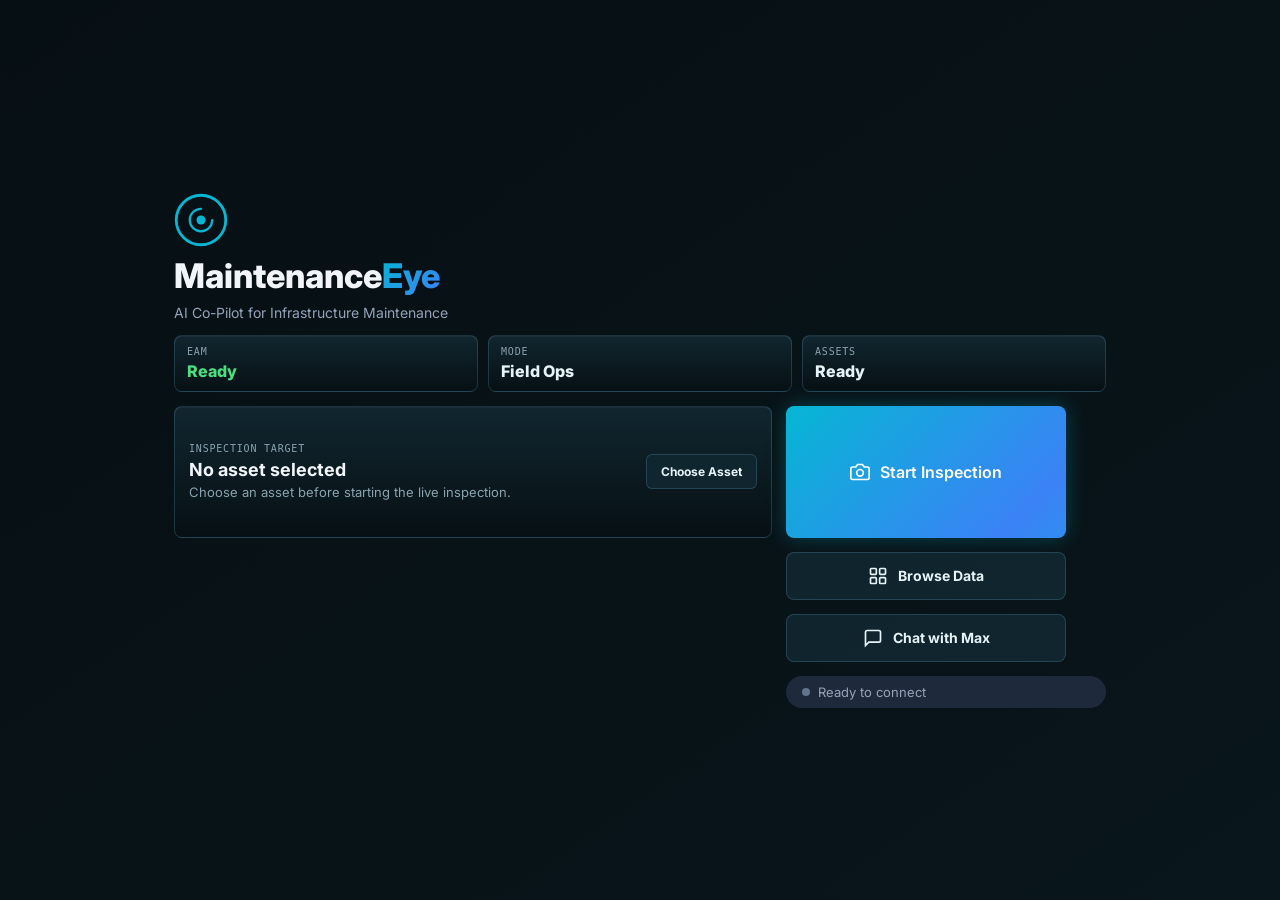
<file: frontend/index.html>
<!DOCTYPE html>
<html lang="en">

<head>
    <meta charset="UTF-8">
    <meta name="viewport" content="width=device-width, initial-scale=1.0, viewport-fit=cover">
    <meta name="description" content="AI Co-Pilot for Physical Infrastructure Maintenance Operations">
    <meta name="theme-color" content="#0f172a">
    <meta name="apple-mobile-web-app-capable" content="yes">
    <meta name="apple-mobile-web-app-status-bar-style" content="black-translucent">

    <title>Maintenance-Eye | AI Inspection Co-Pilot</title>

    <link rel="manifest" href="manifest.json">
    <link rel="preconnect" href="https://fonts.googleapis.com">
    <link rel="preconnect" href="https://fonts.gstatic.com" crossorigin>
    <link rel="stylesheet"
        href="https://fonts.googleapis.com/css2?family=Inter:wght@300;400;500;600;700;800&display=swap">
    <link rel="stylesheet" href="style.css?v=16">
    <link rel="stylesheet" href="command-center.css?v=16">
</head>

<body>
    <!-- ==================== SPLASH / CONNECT SCREEN ==================== -->
    <div id="splash-screen" class="screen active">
        <div class="splash-content">
            <div class="logo-container">
                <div class="logo-icon">
                    <svg viewBox="0 0 48 48" fill="none" xmlns="http://www.w3.org/2000/svg">
                        <circle cx="24" cy="24" r="22" stroke="url(#logo-gradient)" stroke-width="2.5" />
                        <path d="M24 14C18.48 14 14 18.48 14 24C14 29.52 18.48 34 24 34C29.52 34 34 29.52 34 24"
                            stroke="url(#logo-gradient)" stroke-width="2" stroke-linecap="round" />
                        <circle cx="24" cy="24" r="4" fill="url(#logo-gradient)" />
                        <path d="M34 14L34 24" stroke="url(#logo-gradient)" stroke-width="2" stroke-linecap="round" />
                        <path d="M34 14L28 14" stroke="url(#logo-gradient)" stroke-width="2" stroke-linecap="round" />
                        <defs>
                            <linearGradient id="logo-gradient" x1="0" y1="0" x2="48" y2="48">
                                <stop stop-color="#06b6d4" />
                                <stop offset="1" stop-color="#3b82f6" />
                            </linearGradient>
                        </defs>
                    </svg>
                </div>
                <h1 class="logo-text">Maintenance<span class="accent">Eye</span></h1>
                <p class="logo-tagline">AI Co-Pilot for Infrastructure Maintenance</p>
            </div>

            <section class="ops-status-rail" data-testid="ops-status-rail" aria-label="Demo system status">
                <div class="ops-status-item">
                    <span class="ops-status-label">EAM</span>
                    <span id="ops-eam-status" class="ops-status-value is-online">Ready</span>
                </div>
                <div class="ops-status-item">
                    <span class="ops-status-label">Mode</span>
                    <span class="ops-status-value">Field Ops</span>
                </div>
                <div class="ops-status-item">
                    <span class="ops-status-label">Assets</span>
                    <span id="ops-asset-count" class="ops-status-value">Ready</span>
                </div>
            </section>

            <section class="selected-asset-panel" data-testid="selected-asset-summary" aria-live="polite">
                <div>
                    <span class="panel-kicker">Inspection Target</span>
                    <strong id="selected-asset-name">No asset selected</strong>
                    <span id="selected-asset-meta">Choose an asset before starting the live inspection.</span>
                </div>
                <button type="button" class="btn-secondary compact" data-testid="choose-asset" onclick="CommandCenter.openAssetPicker()">
                    Choose Asset
                </button>
            </section>

            <button id="btn-start" data-testid="start-inspection" class="btn-primary" onclick="startInspection()" aria-label="Start camera inspection">
                <svg width="20" height="20" viewBox="0 0 24 24" fill="none" stroke="currentColor" stroke-width="2" aria-hidden="true">
                    <path d="M23 19a2 2 0 0 1-2 2H3a2 2 0 0 1-2-2V8a2 2 0 0 1 2-2h4l2-3h6l2 3h4a2 2 0 0 1 2 2z" />
                    <circle cx="12" cy="13" r="4" />
                </svg>
                Start Inspection
            </button>

            <button id="btn-dashboard" data-testid="open-dashboard" class="btn-secondary" onclick="showDashboard()" aria-label="Browse enterprise data explorer">
                <svg width="20" height="20" viewBox="0 0 24 24" fill="none" stroke="currentColor" stroke-width="2" aria-hidden="true">
                    <rect x="3" y="3" width="7" height="7" rx="1" />
                    <rect x="14" y="3" width="7" height="7" rx="1" />
                    <rect x="3" y="14" width="7" height="7" rx="1" />
                    <rect x="14" y="14" width="7" height="7" rx="1" />
                </svg>
                Browse Data
            </button>

            <button id="btn-chat-toggle" data-testid="open-chat" class="btn-secondary" onclick="toggleChatPanel()" aria-controls="chat-panel" aria-expanded="false">
                <svg width="20" height="20" viewBox="0 0 24 24" fill="none" stroke="currentColor" stroke-width="2">
                    <path d="M21 15a2 2 0 0 1-2 2H7l-4 4V5a2 2 0 0 1 2-2h14a2 2 0 0 1 2 2z"/>
                </svg>
                Chat with Max
            </button>

            <!-- Chat Panel -->
            <div id="chat-panel" class="chat-panel" style="display:none;">
                <div class="chat-header">
                    <div class="agent-avatar"><span>M</span></div>
                    <div class="agent-info">
                        <span class="agent-name">Max</span>
                        <span class="agent-status" id="chat-agent-status">Offline</span>
                    </div>
                    <button class="btn-icon" onclick="closeChatPanel()" title="Close chat" aria-label="Close chat panel">
                        <svg width="16" height="16" viewBox="0 0 24 24" fill="none" stroke="currentColor" stroke-width="2" aria-hidden="true">
                            <path d="M18 6L6 18M6 6l12 12"/>
                        </svg>
                    </button>
                </div>

                <div id="chat-messages" class="chat-messages" aria-live="polite">
                    <div class="message agent-message">
                        <p>Hi! I'm Max, your maintenance co-pilot. Ask me anything about assets, work orders, safety protocols, or attach a photo for analysis.</p>
                    </div>
                </div>

                <div id="chat-image-preview" class="chat-image-preview" style="display:none;">
                    <img id="chat-preview-img" class="chat-preview-img" alt="Attached image">
                    <button class="chat-preview-remove" onclick="removeAttachedImage()">&times;</button>
                </div>

                <div id="chat-image-source-picker" class="chat-image-source-picker" style="display:none;">
                    <button class="chat-source-btn" onclick="selectChatImageFromCamera()">Take Photo</button>
                    <button class="chat-source-btn" onclick="selectChatImageFromGallery()">Choose Photo</button>
                </div>

                <div id="chat-confirmation-container" class="confirmation-container" role="alert"></div>

                <div class="chat-input-bar">
                    <button id="btn-chat-attach" class="btn-icon" onclick="attachImage()" title="Attach image" aria-label="Attach image">
                        <svg width="18" height="18" viewBox="0 0 24 24" fill="none" stroke="currentColor" stroke-width="2">
                            <rect x="3" y="3" width="18" height="18" rx="2"/>
                            <circle cx="8.5" cy="8.5" r="1.5"/>
                            <path d="M21 15l-5-5L5 21"/>
                        </svg>
                    </button>
                    <input type="text" id="chat-input" class="chat-text-input" placeholder="Ask Max anything..."
                           onkeydown="if(event.key==='Enter')sendChatMessage()">
                    <button id="btn-chat-voice" class="btn-icon" onclick="toggleChatVoice()" title="Voice mode" aria-label="Toggle voice mode">
                        <svg width="18" height="18" viewBox="0 0 24 24" fill="none" stroke="currentColor" stroke-width="2">
                            <path d="M12 1a3 3 0 0 0-3 3v8a3 3 0 0 0 6 0V4a3 3 0 0 0-3-3z"/>
                            <path d="M19 10v2a7 7 0 0 1-14 0v-2"/>
                            <line x1="12" y1="19" x2="12" y2="23"/>
                        </svg>
                    </button>
                    <button id="btn-chat-send" class="btn-icon chat-send-btn" onclick="sendChatMessage()" title="Send" aria-label="Send chat message">
                        <svg width="18" height="18" viewBox="0 0 24 24" fill="none" stroke="currentColor" stroke-width="2">
                            <line x1="22" y1="2" x2="11" y2="13"/>
                            <polygon points="22 2 15 22 11 13 2 9 22 2"/>
                        </svg>
                    </button>
                </div>

                <input type="file" id="chat-file-input-camera" accept="image/*" capture="environment"
                       style="display:none" onchange="handleImageSelected(event)">
                <input type="file" id="chat-file-input-gallery" accept="image/*"
                       style="display:none" onchange="handleImageSelected(event)">
            </div>

            <div id="splash-status" class="splash-status" style="display:none;"></div>

            <div class="status-bar" id="connection-status" aria-live="assertive" role="status">
                <span class="status-dot"></span>
                <span>Ready to connect</span>
            </div>
        </div>
    </div>

    <!-- ==================== DASHBOARD SCREEN ==================== -->
    <div id="dashboard-screen" class="screen">
        <!-- Top Header Bar -->
        <div id="dash-topbar">
            <button id="btn-back" class="btn-icon" onclick="hideDashboard()" title="Go back" aria-label="Go back to home">
                <svg width="20" height="20" viewBox="0 0 24 24" fill="none" stroke="currentColor" stroke-width="2" aria-hidden="true">
                    <path d="M19 12H5M12 19l-7-7 7-7" />
                </svg>
            </button>
            <h2 class="dashboard-title">Data Explorer</h2>
            <span class="env-badge">DEMO</span>
        </div>

        <div id="dash-layout">
            <!-- Sidebar Nav (desktop) -->
            <nav id="dash-sidebar" role="navigation" aria-label="Dashboard navigation">
                <button class="nav-item active" data-page="work-orders" onclick="navigateTo('work-orders')">
                    <svg width="18" height="18" viewBox="0 0 24 24" fill="none" stroke="currentColor" stroke-width="2"><path d="M9 5H7a2 2 0 00-2 2v12a2 2 0 002 2h10a2 2 0 002-2V7a2 2 0 00-2-2h-2"/><rect x="9" y="3" width="6" height="4" rx="1"/><path d="M9 14l2 2 4-4"/></svg>
                    <span>Work Orders</span>
                </button>
                <button class="nav-item" data-page="assets" onclick="navigateTo('assets')">
                    <svg width="18" height="18" viewBox="0 0 24 24" fill="none" stroke="currentColor" stroke-width="2"><rect x="2" y="6" width="20" height="12" rx="2"/><path d="M12 6V2M6 6V4M18 6V4"/></svg>
                    <span>Assets</span>
                </button>
                <button class="nav-item" data-page="locations" onclick="navigateTo('locations')">
                    <svg width="18" height="18" viewBox="0 0 24 24" fill="none" stroke="currentColor" stroke-width="2"><path d="M21 10c0 7-9 13-9 13s-9-6-9-13a9 9 0 0118 0z"/><circle cx="12" cy="10" r="3"/></svg>
                    <span>Locations</span>
                </button>
                <button class="nav-item" data-page="knowledge" onclick="navigateTo('knowledge')">
                    <svg width="18" height="18" viewBox="0 0 24 24" fill="none" stroke="currentColor" stroke-width="2"><path d="M4 19.5A2.5 2.5 0 016.5 17H20"/><path d="M6.5 2H20v20H6.5A2.5 2.5 0 014 19.5v-15A2.5 2.5 0 016.5 2z"/></svg>
                    <span>Knowledge Base</span>
                </button>
                <button class="nav-item" data-page="eam-codes" onclick="navigateTo('eam-codes')">
                    <svg width="18" height="18" viewBox="0 0 24 24" fill="none" stroke="currentColor" stroke-width="2"><path d="M16 18l6-6-6-6"/><path d="M8 6l-6 6 6 6"/></svg>
                    <span>EAM Codes</span>
                </button>
            </nav>

            <!-- Main Content Area -->
            <div id="dash-main">
                <section id="dashboard-summary" class="dashboard-summary" data-testid="dashboard-summary" aria-label="Operations summary" hidden>
                    <div class="summary-tile">
                        <span class="summary-label">Open Work Orders</span>
                        <strong id="summary-open-work-orders" data-testid="summary-open-work-orders">0</strong>
                    </div>
                    <div class="summary-tile is-warning">
                        <span class="summary-label">High Priority</span>
                        <strong id="summary-high-priority" data-testid="summary-high-priority">0</strong>
                    </div>
                    <div class="summary-tile">
                        <span class="summary-label">Assets</span>
                        <strong id="summary-assets" data-testid="summary-assets">0</strong>
                    </div>
                    <div class="summary-tile is-ok">
                        <span class="summary-label">Locations</span>
                        <strong id="summary-locations" data-testid="summary-locations">0</strong>
                    </div>
                </section>

                <!-- Work Orders Page -->
                <div class="dash-page active" id="page-work-orders">
                    <h3 class="page-title">Work Orders</h3>
                    <div class="filter-bar">
                        <input type="text" class="filter-search" id="wo-search" placeholder="Search WO#, description, asset, EAM code..." oninput="debouncePageSearch('work-orders')">
                        <div class="filter-group">
                            <select id="wo-filter-status" class="filter-select" onchange="loadWorkOrders()"><option value="">All Statuses</option></select>
                            <select id="wo-filter-priority" class="filter-select" onchange="loadWorkOrders()"><option value="">All Priorities</option></select>
                            <select id="wo-filter-department" class="filter-select" onchange="loadWorkOrders()"><option value="">All Departments</option></select>
                            <select id="wo-filter-location" class="filter-select" onchange="loadWorkOrders()"><option value="">All Locations</option></select>
                        </div>
                    </div>
                    <div class="table-container">
                        <div class="dash-loading" style="display:none;"><div class="spinner"></div><span>Loading...</span></div>
                        <div class="dash-empty" style="display:none;"><p>No work orders found</p></div>
                        <div class="dash-error" style="display:none;"><p>Failed to load data.</p><button class="retry-btn" onclick="loadWorkOrders()">Tap to retry</button></div>
                        <table class="data-table" id="wo-table" style="display:none;">
                            <thead><tr><th>WO #</th><th>Priority</th><th>Description</th><th>Asset</th><th>Status</th><th>Problem Code</th><th>Created</th></tr></thead>
                            <tbody id="wo-tbody"></tbody>
                        </table>
                    </div>
                </div>

                <!-- Assets Page -->
                <div class="dash-page" id="page-assets">
                    <h3 class="page-title">Assets</h3>
                    <div class="filter-bar">
                        <input type="text" class="filter-search" id="asset-search" placeholder="Search assets..." oninput="debouncePageSearch('assets')">
                        <div class="filter-group">
                            <select id="asset-filter-department" class="filter-select" onchange="loadAssets()"><option value="">All Departments</option></select>
                            <select id="asset-filter-type" class="filter-select" onchange="loadAssets()"><option value="">All Types</option></select>
                            <select id="asset-filter-station" class="filter-select" onchange="loadAssets()"><option value="">All Stations</option></select>
                        </div>
                    </div>
                    <div class="dash-loading" style="display:none;"><div class="spinner"></div><span>Loading...</span></div>
                    <div class="dash-empty" style="display:none;"><p>No assets found</p></div>
                    <div class="dash-error" style="display:none;"><p>Failed to load data.</p><button class="retry-btn" onclick="loadAssets()">Tap to retry</button></div>
                    <div class="data-grid" id="asset-grid"></div>
                </div>

                <!-- Locations Page -->
                <div class="dash-page" id="page-locations">
                    <h3 class="page-title">Locations</h3>
                    <div class="dash-loading" style="display:none;"><div class="spinner"></div><span>Loading...</span></div>
                    <div class="dash-empty" style="display:none;"><p>No locations found</p></div>
                    <div class="dash-error" style="display:none;"><p>Failed to load data.</p><button class="retry-btn" onclick="loadLocations()">Tap to retry</button></div>
                    <div id="locations-list" class="locations-list"></div>
                </div>

                <!-- Knowledge Base Page -->
                <div class="dash-page" id="page-knowledge">
                    <h3 class="page-title">Knowledge Base</h3>
                    <div class="filter-bar">
                        <input type="text" class="filter-search" id="kb-search" placeholder="Search knowledge base..." oninput="debouncePageSearch('knowledge')">
                        <div class="filter-group">
                            <select id="kb-filter-department" class="filter-select" onchange="loadKnowledge()"><option value="">All Departments</option></select>
                        </div>
                    </div>
                    <div class="dash-loading" style="display:none;"><div class="spinner"></div><span>Loading...</span></div>
                    <div class="dash-empty" style="display:none;"><p>No articles found</p></div>
                    <div class="dash-error" style="display:none;"><p>Failed to load data.</p><button class="retry-btn" onclick="loadKnowledge()">Tap to retry</button></div>
                    <div class="data-grid" id="kb-grid"></div>
                </div>

                <!-- EAM Codes Page -->
                <div class="dash-page" id="page-eam-codes">
                    <h3 class="page-title">EAM Codes</h3>
                    <div class="filter-bar">
                        <input type="text" class="filter-search" id="eam-search" placeholder="Search EAM codes..." oninput="debouncePageSearch('eam-codes')">
                        <div class="filter-group">
                            <select id="eam-filter-type" class="filter-select" onchange="loadEAMCodes()"><option value="">All Types</option></select>
                            <select id="eam-filter-department" class="filter-select" onchange="loadEAMCodes()"><option value="">All Departments</option></select>
                        </div>
                    </div>
                    <div class="table-container">
                        <div class="dash-loading" style="display:none;"><div class="spinner"></div><span>Loading...</span></div>
                        <div class="dash-empty" style="display:none;"><p>No EAM codes found</p></div>
                        <div class="dash-error" style="display:none;"><p>Failed to load data.</p><button class="retry-btn" onclick="loadEAMCodes()">Tap to retry</button></div>
                        <table class="data-table" id="eam-table" style="display:none;">
                            <thead><tr><th>Code</th><th>Type</th><th>Description</th><th>Department</th><th>Asset Types</th></tr></thead>
                            <tbody id="eam-tbody"></tbody>
                        </table>
                    </div>
                </div>
            </div>
        </div>

        <!-- Mobile Bottom Nav -->
        <nav id="dash-bottom-nav" role="navigation" aria-label="Dashboard navigation">
            <button class="bnav-item active" data-page="work-orders" onclick="navigateTo('work-orders')">
                <svg width="20" height="20" viewBox="0 0 24 24" fill="none" stroke="currentColor" stroke-width="2"><path d="M9 5H7a2 2 0 00-2 2v12a2 2 0 002 2h10a2 2 0 002-2V7a2 2 0 00-2-2h-2"/><rect x="9" y="3" width="6" height="4" rx="1"/></svg>
                <span>Orders</span>
            </button>
            <button class="bnav-item" data-page="assets" onclick="navigateTo('assets')">
                <svg width="20" height="20" viewBox="0 0 24 24" fill="none" stroke="currentColor" stroke-width="2"><rect x="2" y="6" width="20" height="12" rx="2"/><path d="M12 6V2"/></svg>
                <span>Assets</span>
            </button>
            <button class="bnav-item" data-page="locations" onclick="navigateTo('locations')">
                <svg width="20" height="20" viewBox="0 0 24 24" fill="none" stroke="currentColor" stroke-width="2"><path d="M21 10c0 7-9 13-9 13s-9-6-9-13a9 9 0 0118 0z"/><circle cx="12" cy="10" r="3"/></svg>
                <span>Locations</span>
            </button>
            <button class="bnav-item" data-page="knowledge" onclick="navigateTo('knowledge')">
                <svg width="20" height="20" viewBox="0 0 24 24" fill="none" stroke="currentColor" stroke-width="2"><path d="M4 19.5A2.5 2.5 0 016.5 17H20"/><path d="M6.5 2H20v20H6.5A2.5 2.5 0 014 19.5v-15A2.5 2.5 0 016.5 2z"/></svg>
                <span>KB</span>
            </button>
            <button class="bnav-item" data-page="eam-codes" onclick="navigateTo('eam-codes')">
                <svg width="20" height="20" viewBox="0 0 24 24" fill="none" stroke="currentColor" stroke-width="2"><path d="M16 18l6-6-6-6"/><path d="M8 6l-6 6 6 6"/></svg>
                <span>EAM</span>
            </button>
        </nav>
    </div>

    <!-- ==================== INSPECTION SCREEN ==================== -->
    <div id="inspection-screen" class="screen">
        <!-- Camera Feed -->
        <div id="camera-container">
            <div id="camera-demo-frame" aria-hidden="true">
                <div class="demo-machine-shape demo-machine-main"></div>
                <div class="demo-machine-shape demo-machine-motor"></div>
                <div class="demo-machine-shape demo-machine-pipe"></div>
                <div class="demo-finding-pin pin-bearing">
                    <span>78%</span>
                    Bearing heat
                </div>
                <div class="demo-finding-pin pin-seal">
                    <span>85%</span>
                    Shaft seal
                </div>
            </div>
            <video id="camera-feed" autoplay playsinline muted></video>
            <div id="camera-overlay">
                <div class="scan-line"></div>
            </div>

            <!-- HUD Overlay -->
            <div id="hud-overlay">
                <div class="hud-corner hud-tl"></div>
                <div class="hud-corner hud-tr"></div>
                <div class="hud-corner hud-bl"></div>
                <div class="hud-corner hud-br"></div>

                <div class="hud-crosshair"></div>

                <div class="hud-data-left">
                    <div class="hud-v-line"></div>
                    <span id="hud-lat">LAT: 49.2827</span>
                    <span id="hud-lng">LNG: -123.1207</span>
                    <span id="hud-alt">ALT: 42m</span>
                    <div class="hud-v-line"></div>
                </div>

                <div class="hud-data-right">
                    <div class="hud-v-line"></div>
                    <span id="hud-fps">FPS: 30</span>
                    <span id="hud-res">RES: 720P</span>
                    <span id="hud-bit">BIT: 2.4Mb</span>
                    <div class="hud-v-line"></div>
                </div>

                <div class="hud-scanning-text">AI SCANNING...</div>
            </div>
        </div>

        <!-- Top Bar -->
        <div id="top-bar">
            <div class="top-bar-left">
                <button id="btn-back-inspection" class="btn-icon" onclick="endInspection()" aria-label="End inspection and go back">
                    <svg width="20" height="20" viewBox="0 0 24 24" fill="none" stroke="currentColor" stroke-width="2" aria-hidden="true">
                        <path d="M19 12H5M12 19l-7-7 7-7" />
                    </svg>
                </button>
                <div class="session-info">
                    <span id="session-asset" class="session-asset">No asset selected</span>
                    <span id="session-timer" class="session-timer">00:00</span>
                </div>
            </div>
            <div class="top-bar-right">
                <div class="recording-indicator" id="recording-indicator" role="status" aria-label="Live recording indicator">
                    <span class="rec-dot"></span>
                    LIVE
                </div>
            </div>
        </div>

        <!-- Agent Response Panel (bottom overlay) -->
        <div id="agent-panel">
            <div id="agent-header">
                <div class="agent-avatar">
                    <span>M</span>
                </div>
                <div class="agent-info">
                    <span class="agent-name">Max</span>
                    <span class="agent-status" id="agent-status">Listening...</span>
                </div>
                <button class="btn-icon btn-expand" id="btn-expand-panel" onclick="togglePanel()" aria-label="Expand or collapse agent panel">
                    <svg width="16" height="16" viewBox="0 0 24 24" fill="none" stroke="currentColor" stroke-width="2" aria-hidden="true">
                        <path d="M18 15l-6-6-6 6" />
                    </svg>
                </button>
            </div>

            <div id="agent-messages" class="agent-messages" aria-live="polite">
                <div class="message agent-message">
                    <p>Ready for inspection. What equipment are we looking at today?</p>
                </div>
            </div>

            <!-- Findings Cards -->
            <div id="findings-container" class="findings-container"></div>

            <!-- Confirmation Cards (Human-in-the-Loop) -->
            <div id="confirmation-container" class="confirmation-container" role="alert"></div>
        </div>

        <!-- Bottom Controls -->
        <div id="bottom-controls">
            <button id="btn-mic" class="btn-control btn-mic active" onclick="toggleMic()" aria-label="Toggle microphone">
                <svg width="24" height="24" viewBox="0 0 24 24" fill="none" stroke="currentColor" stroke-width="2" aria-hidden="true">
                    <path d="M12 1a3 3 0 0 0-3 3v8a3 3 0 0 0 6 0V4a3 3 0 0 0-3-3z" />
                    <path d="M19 10v2a7 7 0 0 1-14 0v-2" />
                    <line x1="12" y1="19" x2="12" y2="23" />
                    <line x1="8" y1="23" x2="16" y2="23" />
                </svg>
            </button>
            <button id="btn-capture" class="btn-control btn-capture" onclick="capturePhoto()" aria-label="Capture photo">
                <svg width="24" height="24" viewBox="0 0 24 24" fill="none" stroke="currentColor" stroke-width="2" aria-hidden="true">
                    <circle cx="12" cy="12" r="10" />
                    <circle cx="12" cy="12" r="4" fill="currentColor" />
                </svg>
            </button>
            <button id="btn-report" class="btn-control btn-report" onclick="requestReport()" aria-label="Generate inspection report">
                <svg width="24" height="24" viewBox="0 0 24 24" fill="none" stroke="currentColor" stroke-width="2" aria-hidden="true">
                    <path d="M14 2H6a2 2 0 0 0-2 2v16a2 2 0 0 0 2 2h12a2 2 0 0 0 2-2V8z" />
                    <polyline points="14,2 14,8 20,8" />
                    <line x1="16" y1="13" x2="8" y2="13" />
                    <line x1="16" y1="17" x2="8" y2="17" />
                </svg>
            </button>
        </div>
    </div>

    <div id="asset-picker-backdrop" class="modal-backdrop" hidden></div>
    <section id="asset-picker" class="asset-picker-dialog" data-testid="asset-picker" role="dialog" aria-modal="true" aria-labelledby="asset-picker-title" hidden>
        <div class="dialog-header">
            <div>
                <span class="panel-kicker">Select Inspection Target</span>
                <h2 id="asset-picker-title">Asset Registry</h2>
            </div>
            <button type="button" class="btn-icon" data-testid="close-asset-picker" onclick="CommandCenter.closeAssetPicker()" aria-label="Close asset picker">
                <span aria-hidden="true">&times;</span>
            </button>
        </div>
        <div class="asset-picker-filters">
            <input id="asset-picker-search" data-testid="asset-picker-search" type="search" placeholder="Search asset ID, name, station..." aria-label="Search assets">
            <select id="asset-picker-department" data-testid="asset-picker-department" aria-label="Filter by department">
                <option value="">All Departments</option>
            </select>
            <select id="asset-picker-location" data-testid="asset-picker-location" aria-label="Filter by location">
                <option value="">All Locations</option>
            </select>
        </div>
        <div id="asset-picker-list" class="asset-picker-list" data-testid="asset-picker-list" role="list" aria-label="Assets"></div>
        <div class="dialog-actions">
            <button type="button" class="btn-secondary compact" onclick="CommandCenter.closeAssetPicker()">Cancel</button>
            <button type="button" class="btn-primary compact" data-testid="confirm-asset-selection" onclick="CommandCenter.confirmAssetSelection()">Use Selected Asset</button>
        </div>
    </section>

    <aside id="confirmation-editor" class="confirmation-review-dock" data-testid="confirmation-editor" role="dialog" aria-modal="false" aria-labelledby="confirmation-editor-title" hidden>
        <div class="dialog-header">
            <div>
                <span class="panel-kicker">Technician Review</span>
                <h2 id="confirmation-editor-title">Correct Proposed Action</h2>
            </div>
            <button type="button" class="btn-icon" data-testid="close-confirmation-editor" onclick="CommandCenter.closeConfirmationEditor()" aria-label="Close confirmation editor">
                <span aria-hidden="true">&times;</span>
            </button>
        </div>
        <div class="editor-grid">
            <label>Priority <input id="editor-priority" data-testid="editor-priority" type="text" autocomplete="off"></label>
            <label>Problem Code <input id="editor-problem-code" data-testid="editor-problem-code" type="text" autocomplete="off"></label>
            <label>Fault Code <input id="editor-fault-code" data-testid="editor-fault-code" type="text" autocomplete="off"></label>
            <label>Action Code <input id="editor-action-code" data-testid="editor-action-code" type="text" autocomplete="off"></label>
        </div>
        <label class="editor-notes-label">Notes
            <textarea id="editor-notes" data-testid="editor-notes" rows="3"></textarea>
        </label>
        <p id="confirmation-editor-error" class="editor-error" hidden></p>
        <div class="dialog-actions">
            <button type="button" class="btn-secondary compact" onclick="CommandCenter.closeConfirmationEditor()">Cancel</button>
            <button type="button" class="btn-primary compact" data-testid="save-confirmation-correction" onclick="CommandCenter.submitConfirmationEditor()">Send Correction</button>
        </div>
    </aside>

    <script src="app.js?v=16"></script>
    <script src="command-center.js?v=16"></script>
</body>

</html>
</file>
<file: frontend/style.css>
/* ================================================
   Maintenance-Eye — Mobile-First PWA Styles
   Premium dark theme with cyan/blue accent gradient
   ================================================ */

:root {
    /* Colors — Premium Dark Theme */
    --bg-primary: #0f172a;
    --bg-secondary: #1e293b;
    --bg-tertiary: #334155;
    --bg-glass: rgba(15, 23, 42, 0.85);
    --bg-glass-light: rgba(30, 41, 59, 0.75);

    --text-primary: #f1f5f9;
    --text-secondary: #94a3b8;
    --text-muted: #64748b;

    --accent-cyan: #06b6d4;
    --accent-blue: #3b82f6;
    --accent-gradient: linear-gradient(135deg, #06b6d4, #3b82f6);
    --accent-glow: 0 0 20px rgba(6, 182, 212, 0.3);

    /* Priority Colors */
    --priority-p1: #ef4444;
    --priority-p2: #f97316;
    --priority-p3: #eab308;
    --priority-p4: #22c55e;
    --priority-p5: #64748b;

    /* Status */
    --status-online: #22c55e;
    --status-recording: #ef4444;
    --accent-green: #22c55e;

    /* Spacing */
    --safe-area-top: env(safe-area-inset-top, 0px);
    --safe-area-bottom: env(safe-area-inset-bottom, 0px);
    --safe-area-left: env(safe-area-inset-left, 0px);
    --safe-area-right: env(safe-area-inset-right, 0px);
    --chat-viewport-height: 100dvh;

    /* Typography */
    --font: 'Inter', -apple-system, BlinkMacSystemFont, sans-serif;
    --radius: 12px;
    --radius-sm: 8px;
    --radius-lg: 16px;
}

/* ==================== RESET ==================== */

*, *::before, *::after {
    margin: 0;
    padding: 0;
    box-sizing: border-box;
}

html, body {
    height: 100%;
    overflow: hidden;
    font-family: var(--font);
    background: var(--bg-primary);
    color: var(--text-primary);
    -webkit-font-smoothing: antialiased;
    -moz-osx-font-smoothing: grayscale;
}

/* ==================== SCREENS ==================== */

.screen {
    position: fixed;
    inset: 0;
    display: none;
    flex-direction: column;
    z-index: 1;
}

.screen.active {
    display: flex;
}

/* ==================== SPLASH SCREEN ==================== */

#splash-screen {
    align-items: center;
    justify-content: center;
    overflow-x: hidden;
    overflow-y: auto;
    -webkit-overflow-scrolling: touch;
    overscroll-behavior: contain;
    background: var(--bg-primary);
    background-image:
        radial-gradient(ellipse at 20% 50%, rgba(6, 182, 212, 0.08) 0%, transparent 50%),
        radial-gradient(ellipse at 80% 20%, rgba(59, 130, 246, 0.08) 0%, transparent 50%);
}

.splash-content {
    display: flex;
    flex-direction: column;
    align-items: center;
    gap: 40px;
    padding: 24px;
    max-width: 400px;
    width: 100%;
}

.logo-container {
    display: flex;
    flex-direction: column;
    align-items: center;
    gap: 16px;
}

.logo-icon {
    width: 80px;
    height: 80px;
    animation: pulse-glow 3s ease-in-out infinite;
}

@keyframes pulse-glow {
    0%, 100% { filter: drop-shadow(0 0 8px rgba(6, 182, 212, 0.3)); }
    50% { filter: drop-shadow(0 0 20px rgba(6, 182, 212, 0.6)); }
}

.logo-text {
    font-size: 32px;
    font-weight: 800;
    letter-spacing: -0.5px;
    color: var(--text-primary);
}

.logo-text .accent {
    background: var(--accent-gradient);
    -webkit-background-clip: text;
    -webkit-text-fill-color: transparent;
    background-clip: text;
}

.logo-tagline {
    font-size: 14px;
    color: var(--text-secondary);
    text-align: center;
}

/* ==================== BUTTONS ==================== */

@keyframes gradient-shift {
    0% { background-position: 0% 50%; }
    50% { background-position: 100% 50%; }
    100% { background-position: 0% 50%; }
}

.btn-primary {
    display: flex;
    align-items: center;
    justify-content: center;
    gap: 10px;
    width: 100%;
    max-width: 280px;
    padding: 16px 32px;
    background: linear-gradient(135deg, #06b6d4, #3b82f6, #06b6d4);
    background-size: 200% auto;
    color: white;
    border: none;
    border-radius: var(--radius);
    font-family: var(--font);
    font-size: 16px;
    font-weight: 600;
    cursor: pointer;
    transition: all 0.2s ease;
    box-shadow: var(--accent-glow);
    animation: gradient-shift 4s ease infinite;
}

.btn-primary:hover {
    transform: translateY(-2px);
    box-shadow: 0 0 30px rgba(6, 182, 212, 0.4);
}

.btn-primary:active {
    transform: translateY(0);
}

.btn-icon {
    display: flex;
    align-items: center;
    justify-content: center;
    width: 40px;
    height: 40px;
    background: var(--bg-glass-light);
    border: 1px solid rgba(255, 255, 255, 0.1);
    border-radius: var(--radius-sm);
    color: var(--text-primary);
    cursor: pointer;
    backdrop-filter: blur(10px);
    transition: all 0.2s ease;
}

.btn-icon:hover {
    background: var(--bg-tertiary);
}

/* ==================== SPLASH STATUS ==================== */

.splash-status {
    font-size: 14px;
    color: var(--accent-cyan);
    text-align: center;
    padding: 8px 16px;
}

.splash-status.error {
    color: var(--priority-p1);
}

/* ==================== STATUS BAR ==================== */

.status-bar {
    display: flex;
    align-items: center;
    gap: 8px;
    padding: 8px 16px;
    background: var(--bg-secondary);
    border-radius: 20px;
    font-size: 13px;
    color: var(--text-secondary);
}

.status-dot {
    width: 8px;
    height: 8px;
    border-radius: 50%;
    background: var(--text-muted);
    transition: background 0.3s ease;
}

.status-bar.connected .status-dot {
    background: var(--status-online);
    box-shadow: 0 0 6px rgba(34, 197, 94, 0.5);
}

.status-bar.reconnecting .status-dot {
    background: #f59e0b;
    animation: reconnect-pulse 1.2s ease-in-out infinite;
}

.status-bar.reconnecting {
    color: #f59e0b;
}

@keyframes reconnect-pulse {
    0%, 100% { box-shadow: 0 0 4px rgba(245, 158, 11, 0.4); opacity: 1; }
    50% { box-shadow: 0 0 12px rgba(245, 158, 11, 0.8); opacity: 0.6; }
}

/* ==================== CAMERA ==================== */

#camera-container {
    position: absolute;
    inset: 0;
    background: #000;
    z-index: 0;
}

#camera-feed {
    width: 100%;
    height: 100%;
    object-fit: cover;
}

#camera-overlay {
    position: absolute;
    inset: 0;
    pointer-events: none;
    border: 1px solid rgba(6, 182, 212, 0.15);
}

.scan-line {
    position: absolute;
    left: 0;
    right: 0;
    height: 2px;
    background: linear-gradient(90deg, transparent, rgba(6, 182, 212, 0.8), transparent);
    box-shadow: 0 0 10px rgba(6, 182, 212, 0.5);
    animation: scan 4s cubic-bezier(0.4, 0, 0.2, 1) infinite;
}

@keyframes scan {
    0%, 100% { top: 10%; opacity: 0; }
    15% { opacity: 1; }
    50% { top: 90%; opacity: 1; }
    65% { opacity: 0; }
}

/* ==================== TOP BAR ==================== */

#top-bar {
    position: relative;
    z-index: 10;
    display: flex;
    align-items: center;
    justify-content: space-between;
    padding: calc(var(--safe-area-top) + 12px) 16px 12px;
    background: linear-gradient(to bottom, rgba(15, 23, 42, 0.9), transparent);
}

.top-bar-left {
    display: flex;
    align-items: center;
    gap: 12px;
}

.session-info {
    display: flex;
    flex-direction: column;
    gap: 2px;
}

.session-asset {
    font-size: 14px;
    font-weight: 600;
    color: var(--text-primary);
}

.session-timer {
    font-size: 12px;
    font-weight: 500;
    color: var(--accent-cyan);
    font-variant-numeric: tabular-nums;
}

.recording-indicator {
    display: flex;
    align-items: center;
    gap: 6px;
    padding: 4px 10px;
    background: rgba(239, 68, 68, 0.15);
    border: 1px solid rgba(239, 68, 68, 0.3);
    border-radius: 20px;
    font-size: 11px;
    font-weight: 700;
    color: var(--status-recording);
    letter-spacing: 1px;
}

.rec-dot {
    width: 6px;
    height: 6px;
    border-radius: 50%;
    background: var(--status-recording);
    animation: blink 1.5s ease-in-out infinite;
}

@keyframes blink {
    0%, 100% { opacity: 1; }
    50% { opacity: 0.3; }
}

/* ==================== AGENT PANEL ==================== */

#agent-panel {
    position: absolute;
    bottom: 80px;
    left: 0;
    right: 0;
    z-index: 10;
    max-height: 55%;
    display: flex;
    flex-direction: column;
    background: var(--bg-glass);
    backdrop-filter: blur(20px);
    -webkit-backdrop-filter: blur(20px);
    border-top: 1px solid rgba(255, 255, 255, 0.08);
    border-radius: var(--radius-lg) var(--radius-lg) 0 0;
    transition: max-height 0.3s ease;
    overflow: hidden;
}

#agent-panel.collapsed {
    max-height: 60px;
}

#agent-header {
    display: flex;
    align-items: center;
    gap: 10px;
    padding: 12px 16px;
    flex-shrink: 0;
    cursor: pointer;
}

.agent-avatar {
    width: 36px;
    height: 36px;
    border-radius: 50%;
    background: var(--accent-gradient);
    display: flex;
    align-items: center;
    justify-content: center;
    font-weight: 700;
    font-size: 14px;
    color: white;
    flex-shrink: 0;
}

.agent-info {
    display: flex;
    flex-direction: column;
    flex: 1;
    min-width: 0;
}

.agent-name {
    font-size: 14px;
    font-weight: 600;
}

.agent-status {
    font-size: 12px;
    color: var(--accent-cyan);
}

.btn-expand {
    width: 32px;
    height: 32px;
    transition: transform 0.3s ease;
}

#agent-panel.collapsed .btn-expand {
    transform: rotate(180deg);
}

/* ==================== MESSAGES ==================== */

.agent-messages {
    flex: 1;
    overflow-y: auto;
    padding: 0 16px 12px;
    display: flex;
    flex-direction: column;
    gap: 8px;
}

.message {
    padding: 10px 14px;
    border-radius: var(--radius-sm);
    font-size: 14px;
    line-height: 1.5;
    max-width: 90%;
    animation: fadeInUp 0.3s ease;
}

@keyframes fadeInUp {
    from { opacity: 0; transform: translateY(8px); }
    to { opacity: 1; transform: translateY(0); }
}

.agent-message {
    background: var(--bg-secondary);
    color: var(--text-primary);
    align-self: flex-start;
    border-bottom-left-radius: 4px;
}

.user-message {
    background: rgba(6, 182, 212, 0.15);
    border: 1px solid rgba(6, 182, 212, 0.2);
    color: var(--text-primary);
    align-self: flex-end;
    border-bottom-right-radius: 4px;
}

/* ==================== FINDINGS ==================== */

.findings-container {
    padding: 0 16px 12px;
    display: flex;
    flex-direction: column;
    gap: 8px;
}

.finding-card {
    display: flex;
    align-items: center;
    gap: 12px;
    padding: 10px 14px;
    background: var(--bg-secondary);
    border-radius: var(--radius-sm);
    border-left: 3px solid;
    animation: fadeInUp 0.3s ease;
}

.finding-card.severity-P1 { border-left-color: var(--priority-p1); }
.finding-card.severity-P2 { border-left-color: var(--priority-p2); }
.finding-card.severity-P3 { border-left-color: var(--priority-p3); }
.finding-card.severity-P4 { border-left-color: var(--priority-p4); }

.finding-severity {
    font-size: 11px;
    font-weight: 700;
    padding: 2px 8px;
    border-radius: 4px;
    flex-shrink: 0;
}

.finding-severity.P1 { background: rgba(239, 68, 68, 0.15); color: var(--priority-p1); }
.finding-severity.P2 { background: rgba(249, 115, 22, 0.15); color: var(--priority-p2); }
.finding-severity.P3 { background: rgba(234, 179, 8, 0.15); color: var(--priority-p3); }
.finding-severity.P4 { background: rgba(34, 197, 94, 0.15); color: var(--priority-p4); }

.finding-text {
    font-size: 13px;
    color: var(--text-secondary);
    line-height: 1.4;
}

.finding-confidence {
    font-size: 11px;
    color: var(--text-muted);
    flex-shrink: 0;
}

/* ==================== BOTTOM CONTROLS ==================== */

#bottom-controls {
    position: absolute;
    bottom: 0;
    left: 0;
    right: 0;
    z-index: 20;
    display: flex;
    align-items: center;
    justify-content: center;
    gap: 24px;
    padding: 16px 24px calc(var(--safe-area-bottom) + 16px);
    background: linear-gradient(to top, rgba(15, 23, 42, 0.95), var(--bg-glass));
    backdrop-filter: blur(10px);
}

.btn-control {
    display: flex;
    align-items: center;
    justify-content: center;
    width: 56px;
    height: 56px;
    border-radius: 50%;
    border: 2px solid rgba(255, 255, 255, 0.15);
    background: var(--bg-secondary);
    color: var(--text-primary);
    cursor: pointer;
    transition: all 0.2s ease;
}

.btn-control:hover {
    transform: scale(1.08);
}

.btn-control:active {
    transform: scale(0.95);
}

.btn-mic.active {
    background: var(--accent-gradient);
    border-color: transparent;
    box-shadow: var(--accent-glow);
    animation: mic-pulse 2s ease-in-out infinite;
}

@keyframes mic-pulse {
    0%, 100% { box-shadow: 0 0 10px rgba(6, 182, 212, 0.3); }
    50% { box-shadow: 0 0 25px rgba(6, 182, 212, 0.5); }
}

.btn-mic.muted {
    background: var(--bg-tertiary);
    border-color: rgba(239, 68, 68, 0.3);
    color: var(--priority-p1);
    animation: none;
}

.btn-capture {
    width: 64px;
    height: 64px;
    border-width: 3px;
}

.btn-capture:active {
    background: var(--accent-gradient);
    border-color: transparent;
}

/* ==================== SCROLLBAR ==================== */

::-webkit-scrollbar { width: 4px; }
::-webkit-scrollbar-track { background: transparent; }
::-webkit-scrollbar-thumb { background: var(--bg-tertiary); border-radius: 4px; }

/* ==================== HUD OVERLAY ==================== */

#hud-overlay {
    position: absolute;
    inset: 0;
    pointer-events: none;
    z-index: 5;
    display: flex;
    flex-direction: column;
    justify-content: space-between;
    padding: 20px;
}

.hud-corner {
    position: absolute;
    width: 30px;
    height: 30px;
    border: 2px solid rgba(6, 182, 212, 0.4);
    opacity: 0.6;
}

.hud-tl { top: 20px; left: 20px; border-right: 0; border-bottom: 0; }
.hud-tr { top: 20px; right: 20px; border-left: 0; border-bottom: 0; }
.hud-bl { bottom: 20px; left: 20px; border-right: 0; border-top: 0; }
.hud-br { bottom: 20px; right: 20px; border-left: 0; border-top: 0; }

.hud-crosshair {
    position: absolute;
    top: 50%;
    left: 50%;
    width: 40px;
    height: 40px;
    transform: translate(-50%, -50%);
    opacity: 0.4;
    animation: crosshair-pulse 3s ease-in-out infinite;
}

.hud-crosshair::before, .hud-crosshair::after {
    content: '';
    position: absolute;
    background: var(--accent-cyan);
    box-shadow: 0 0 8px var(--accent-cyan);
}

.hud-crosshair::before { left: 0; top: 19px; width: 100%; height: 1px; }
.hud-crosshair::after { left: 19px; top: 0; width: 1px; height: 100%; }

@keyframes crosshair-pulse {
    0%, 100% { opacity: 0.4; transform: translate(-50%, -50%) scale(1); }
    50% { opacity: 0.7; transform: translate(-50%, -50%) scale(1.1); }
}


.hud-data-left, .hud-data-right {
    position: absolute;
    top: 50%;
    transform: translateY(-50%);
    display: flex;
    flex-direction: column;
    gap: 20px;
    font-family: 'SF Mono', 'Fira Code', monospace;
    font-size: 10px;
    color: var(--accent-cyan);
    opacity: 0.6;
    letter-spacing: 1px;
}

.hud-data-left { left: 30px; align-items: flex-start; }
.hud-data-right { right: 30px; align-items: flex-end; }

.hud-v-line {
    width: 1px;
    height: 100px;
    background: linear-gradient(to bottom, transparent, var(--accent-cyan), transparent);
}

.hud-scanning-text {
    position: absolute;
    bottom: 100px;
    left: 50%;
    transform: translateX(-50%);
    font-size: 12px;
    font-weight: 700;
    color: var(--accent-cyan);
    text-transform: uppercase;
    letter-spacing: 2px;
    animation: pulse 2s infinite;
    display: none;
}

@keyframes pulse {
    0%, 100% { opacity: 0.3; }
    50% { opacity: 1; }
}

#hud-overlay.active .hud-scanning-text {
    display: block;
}

/* ==================== INTERLEAVED MEDIA CARDS ==================== */

.media-card {
    background: var(--bg-secondary);
    border-radius: var(--radius);
    overflow: hidden;
    margin-top: 8px;
    border: 1px solid rgba(255, 255, 255, 0.08);
    box-shadow: 0 4px 12px rgba(0, 0, 0, 0.2);
    animation: fadeInUp 0.4s ease;
}

.media-card-img {
    width: 100%;
    height: 160px;
    object-fit: cover;
    background: var(--bg-tertiary);
}

.media-card-content {
    padding: 12px;
}

.media-card-title {
    font-size: 13px;
    font-weight: 700;
    color: var(--accent-cyan);
    margin-bottom: 4px;
}

.media-card-desc {
    font-size: 12px;
    color: var(--text-secondary);
    line-height: 1.4;
}

.media-card-link {
    display: inline-block;
    margin-top: 10px;
    padding: 6px 12px;
    background: var(--accent-gradient);
    color: white;
    text-decoration: none;
    border-radius: 4px;
    font-size: 11px;
    font-weight: 600;
}

.media-card-link:hover {
    filter: brightness(1.1);
}

.media-card-details {
    display: flex;
    flex-wrap: wrap;
    gap: 6px;
    margin-top: 8px;
}

.media-card-detail {
    display: flex;
    align-items: center;
    gap: 4px;
    font-size: 11px;
}

.detail-label {
    color: var(--text-muted, rgba(255,255,255,0.45));
    font-weight: 600;
    text-transform: uppercase;
    font-size: 9px;
    letter-spacing: 0.4px;
}

.detail-value {
    color: var(--accent-cyan, #06b6d4);
    font-weight: 600;
    padding: 1px 6px;
    background: rgba(6, 182, 212, 0.1);
    border: 1px solid rgba(6, 182, 212, 0.2);
    border-radius: 4px;
    font-size: 11px;
}

/* ==================== RESPONSIVE ==================== */

@media (min-width: 768px) {
    #agent-panel {
        max-width: 480px;
        left: auto;
        right: 16px;
        bottom: 96px;
        border-radius: var(--radius-lg);
    }

    #bottom-controls {
        max-width: 480px;
        left: auto;
        right: 16px;
        border-radius: var(--radius-lg) var(--radius-lg) 0 0;
    }
}

/* ==================== CONFIRMATION CARDS ==================== */

.confirmation-container {
    padding: 0 16px 12px;
    display: flex;
    flex-direction: column;
    gap: 10px;
}

.confirmation-card {
    background: linear-gradient(135deg, rgba(30, 41, 59, 0.95), rgba(51, 65, 85, 0.9));
    border: 1px solid rgba(6, 182, 212, 0.25);
    border-radius: var(--radius);
    padding: 14px;
    animation: fadeInUp 0.3s ease;
    box-shadow: 0 4px 20px rgba(0, 0, 0, 0.3), inset 0 1px 0 rgba(255, 255, 255, 0.05);
}

.confirm-header {
    display: flex;
    align-items: center;
    gap: 8px;
    margin-bottom: 10px;
}

.confirm-badge {
    font-size: 11px;
    font-weight: 700;
    padding: 3px 10px;
    background: rgba(6, 182, 212, 0.15);
    border: 1px solid rgba(6, 182, 212, 0.3);
    border-radius: 20px;
    color: var(--accent-cyan);
    letter-spacing: 0.3px;
}

.confirm-priority {
    font-size: 11px;
    font-weight: 700;
    padding: 2px 8px;
    border-radius: 4px;
}

.confirm-priority.P1 { background: rgba(239, 68, 68, 0.15); color: var(--priority-p1); }
.confirm-priority.P2 { background: rgba(249, 115, 22, 0.15); color: var(--priority-p2); }
.confirm-priority.P3 { background: rgba(234, 179, 8, 0.15); color: var(--priority-p3); }
.confirm-priority.P4 { background: rgba(34, 197, 94, 0.15); color: var(--priority-p4); }
.confirm-priority.P5 { background: rgba(100, 116, 139, 0.15); color: var(--priority-p5); }

.confirm-confidence {
    font-size: 11px;
    color: var(--text-muted);
    margin-left: auto;
}

.confirm-description {
    font-size: 13px;
    line-height: 1.5;
    color: var(--text-primary);
    margin-bottom: 6px;
}

.confirm-codes {
    font-size: 11px;
    color: var(--accent-cyan);
    font-family: 'SF Mono', 'Fira Code', monospace;
    padding: 4px 8px;
    background: rgba(6, 182, 212, 0.06);
    border-radius: 4px;
    margin-bottom: 10px;
}

.confirm-actions {
    display: flex;
    gap: 8px;
}

.confirm-btn {
    flex: 1;
    padding: 8px 12px;
    border: 1px solid rgba(255, 255, 255, 0.1);
    border-radius: var(--radius-sm);
    font-family: var(--font);
    font-size: 12px;
    font-weight: 600;
    cursor: pointer;
    transition: all 0.2s ease;
    background: var(--bg-tertiary);
    color: var(--text-primary);
}

.confirm-btn:hover {
    transform: translateY(-1px);
}

.confirm-yes:hover {
    background: rgba(34, 197, 94, 0.2);
    border-color: rgba(34, 197, 94, 0.4);
    color: #4ade80;
}

.confirm-no:hover {
    background: rgba(239, 68, 68, 0.2);
    border-color: rgba(239, 68, 68, 0.4);
    color: #f87171;
}

.confirm-edit:hover {
    background: rgba(234, 179, 8, 0.2);
    border-color: rgba(234, 179, 8, 0.4);
    color: #fbbf24;
}

/* ==================== TRANSCRIPTS ==================== */

.transcript {
    font-size: 13px;
    padding: 8px 12px;
    max-width: 85%;
    line-height: 1.4;
    word-wrap: break-word;
}

.transcript-user {
    background: rgba(6, 182, 212, 0.15);
    border: 1px solid rgba(6, 182, 212, 0.2);
    color: var(--text-primary);
    align-self: flex-end;
    text-align: right;
    border-radius: var(--radius-sm);
    border-bottom-right-radius: 4px;
}

.transcript-agent {
    background: var(--bg-secondary);
    color: var(--text-primary);
    align-self: flex-start;
    text-align: left;
    border-radius: var(--radius-sm);
    border-bottom-left-radius: 4px;
}

.transcript-speaker {
    font-weight: 600;
    font-size: 11px;
    text-transform: uppercase;
    letter-spacing: 0.5px;
    display: block;
    margin-bottom: 2px;
}

.transcript-user .transcript-speaker {
    color: var(--accent-cyan);
}

.transcript-agent .transcript-speaker {
    color: var(--accent-green, #22c55e);
}

.transcript-text {
    display: block;
}

.markdown-content p {
    margin: 0 0 8px 0;
    line-height: 1.5;
}

.markdown-content p:last-child {
    margin-bottom: 0;
}

.markdown-content ul,
.markdown-content ol {
    margin: 0 0 8px 18px;
    padding: 0;
}

.markdown-content li {
    margin: 0 0 4px 0;
    line-height: 1.5;
}

.markdown-content li:last-child {
    margin-bottom: 0;
}

/* ==================== ANIMATIONS ==================== */

.fade-in {
    animation: fadeInUp 0.3s ease;
}

@keyframes fadeOut {
    from { opacity: 1; transform: translateY(0); }
    to { opacity: 0; transform: translateY(-8px); }
}

/* ==================== SECONDARY BUTTON ==================== */

.btn-secondary {
    display: flex;
    align-items: center;
    justify-content: center;
    gap: 10px;
    width: 100%;
    max-width: 320px;
    padding: 14px 28px;
    border: 1px solid rgba(6, 182, 212, 0.3);
    border-radius: var(--radius);
    background: rgba(6, 182, 212, 0.08);
    color: var(--accent-cyan);
    font-family: var(--font);
    font-size: 15px;
    font-weight: 600;
    cursor: pointer;
    transition: all 0.3s ease;
    margin-top: 8px;
}

.btn-secondary:hover {
    background: rgba(6, 182, 212, 0.15);
    border-color: rgba(6, 182, 212, 0.5);
    transform: translateY(-1px);
}

/* ==================== CHAT PANEL ==================== */

.chat-panel {
    display: flex;
    flex-direction: column;
    position: fixed;
    right: max(16px, var(--safe-area-right));
    bottom: calc(16px + var(--safe-area-bottom));
    z-index: 60;
    width: min(480px, calc(100vw - 32px - var(--safe-area-left) - var(--safe-area-right)));
    max-width: none;
    height: min(
        600px,
        calc(var(--chat-viewport-height) - var(--safe-area-top) - var(--safe-area-bottom) - 32px)
    );
    min-height: min(
        360px,
        calc(var(--chat-viewport-height) - var(--safe-area-top) - var(--safe-area-bottom) - 32px)
    );
    background: var(--bg-secondary);
    border: 1px solid rgba(255, 255, 255, 0.08);
    border-radius: var(--radius-lg);
    overflow: hidden;
    animation: chatPanelIn 0.2s ease;
}

@keyframes chatPanelIn {
    from { opacity: 0; }
    to { opacity: 1; }
}

.chat-header {
    display: flex;
    align-items: center;
    gap: 10px;
    padding: 12px 16px;
    border-bottom: 1px solid rgba(255, 255, 255, 0.06);
    flex-shrink: 0;
}

.chat-messages {
    flex: 1;
    overflow-y: auto;
    padding: 12px 16px;
    display: flex;
    flex-direction: column;
    gap: 8px;
    min-height: 0;
}

.chat-image-preview {
    display: flex;
    align-items: center;
    gap: 8px;
    padding: 8px 16px;
    border-top: 1px solid rgba(255, 255, 255, 0.06);
    flex-shrink: 0;
}

.chat-image-source-picker {
    display: flex;
    gap: 8px;
    padding: 8px 16px;
    border-top: 1px solid rgba(255, 255, 255, 0.06);
    background: var(--bg-primary);
    flex-shrink: 0;
}

.chat-source-btn {
    flex: 1;
    padding: 8px 12px;
    border-radius: 10px;
    border: 1px solid rgba(6, 182, 212, 0.35);
    background: rgba(6, 182, 212, 0.08);
    color: var(--text-secondary);
    font-family: var(--font);
    font-size: 12px;
    font-weight: 600;
    cursor: pointer;
}

.chat-source-btn:active {
    background: rgba(6, 182, 212, 0.2);
}

.chat-preview-img {
    width: 60px;
    height: 60px;
    object-fit: cover;
    border-radius: var(--radius-sm);
    border: 1px solid rgba(6, 182, 212, 0.3);
}

.chat-preview-remove {
    width: 24px;
    height: 24px;
    border-radius: 50%;
    border: 1px solid rgba(255, 255, 255, 0.1);
    background: var(--bg-tertiary);
    color: var(--text-secondary);
    cursor: pointer;
    font-size: 14px;
    display: flex;
    align-items: center;
    justify-content: center;
}

.chat-preview-remove:hover {
    background: var(--priority-p1);
    color: white;
}

.chat-input-bar {
    display: flex;
    align-items: center;
    gap: 8px;
    padding: 10px 12px calc(10px + var(--safe-area-bottom));
    border-top: 1px solid rgba(255, 255, 255, 0.06);
    background: var(--bg-primary);
    flex-shrink: 0;
}

.chat-text-input {
    flex: 1;
    padding: 10px 14px;
    border: 1px solid var(--bg-tertiary);
    border-radius: 20px;
    background: var(--bg-secondary);
    color: var(--text-primary);
    font-family: var(--font);
    font-size: 14px;
    outline: none;
    min-width: 0;
}

.chat-text-input:focus {
    border-color: rgba(6, 182, 212, 0.5);
}

.chat-text-input::placeholder {
    color: var(--text-muted);
}

.chat-input-bar .chat-send-btn {
    background: var(--accent-gradient);
    border-color: transparent;
    color: white;
    flex-shrink: 0;
}

.chat-input-bar #btn-chat-voice.active {
    background: var(--accent-gradient);
    border-color: transparent;
    color: white;
    animation: mic-pulse 2s ease-in-out infinite;
}

.chat-msg-img {
    max-width: 200px;
    max-height: 150px;
    border-radius: var(--radius-sm);
    object-fit: cover;
}

/* Chat panel confirmation cards spacing */
#chat-confirmation-container {
    flex-shrink: 0;
}

@media (max-width: 768px) {
    .chat-panel {
        left: 0;
        right: 0;
        bottom: 0;
        width: 100vw;
        height: min(620px, calc(var(--chat-viewport-height) - var(--safe-area-top) - 24px));
        min-height: min(320px, calc(var(--chat-viewport-height) - var(--safe-area-top) - 24px));
        border-radius: var(--radius) var(--radius) 0 0;
    }

    .chat-header,
    .chat-messages {
        padding-left: max(12px, var(--safe-area-left));
        padding-right: max(12px, var(--safe-area-right));
    }

    .chat-input-bar {
        gap: 6px;
        padding:
            10px max(10px, var(--safe-area-right))
            calc(10px + var(--safe-area-bottom)) max(10px, var(--safe-area-left));
    }

    .chat-input-bar .btn-icon {
        width: 44px;
        height: 44px;
        flex: 0 0 44px;
    }

    .chat-text-input {
        min-height: 44px;
        font-size: 16px;
        padding: 9px 12px;
    }
}

/* ==================== DASHBOARD ==================== */

#dashboard-screen.active {
    background: var(--bg-primary);
    display: flex;
    flex-direction: column;
    height: 100vh;
    height: 100dvh;
}

/* Top Bar */
#dash-topbar {
    display: flex;
    align-items: center;
    gap: 12px;
    padding: 12px 20px;
    border-bottom: 1px solid var(--bg-tertiary);
    flex-shrink: 0;
}

.dashboard-title {
    font-size: 18px;
    font-weight: 700;
    color: var(--text-primary);
    flex: 1;
}

.env-badge {
    font-size: 10px;
    font-weight: 700;
    letter-spacing: 1px;
    padding: 3px 10px;
    border-radius: 4px;
    background: rgba(6, 182, 212, 0.12);
    color: var(--accent-cyan);
    border: 1px solid rgba(6, 182, 212, 0.25);
}

/* Layout: sidebar + main */
#dash-layout {
    display: flex;
    flex: 1;
    min-height: 0;
    overflow: hidden;
}

/* Sidebar */
#dash-sidebar {
    width: 200px;
    flex-shrink: 0;
    border-right: 1px solid var(--bg-tertiary);
    padding: 12px 0;
    display: flex;
    flex-direction: column;
    gap: 2px;
    overflow-y: auto;
}

.nav-item {
    display: flex;
    align-items: center;
    gap: 10px;
    padding: 10px 16px;
    border: none;
    background: transparent;
    color: var(--text-muted);
    font-family: var(--font);
    font-size: 13px;
    font-weight: 500;
    cursor: pointer;
    transition: all 0.15s ease;
    border-left: 3px solid transparent;
    text-align: left;
    width: 100%;
}

.nav-item:hover {
    color: var(--text-secondary);
    background: rgba(255, 255, 255, 0.03);
}

.nav-item.active {
    color: var(--accent-cyan);
    border-left-color: var(--accent-cyan);
    background: rgba(6, 182, 212, 0.06);
}

.nav-item svg { flex-shrink: 0; }

/* Main Content */
#dash-main {
    flex: 1;
    overflow-y: auto;
    padding: 20px 24px 24px;
    min-width: 0;
}

.dash-page { display: none; }
.dash-page.active { display: block; }

.page-title {
    font-size: 20px;
    font-weight: 700;
    color: var(--text-primary);
    margin-bottom: 16px;
}

/* Filter Bar */
.filter-bar {
    display: flex;
    flex-direction: column;
    gap: 10px;
    margin-bottom: 16px;
}

.filter-search {
    width: 100%;
    padding: 10px 14px;
    border: 1px solid var(--bg-tertiary);
    border-radius: var(--radius);
    background: var(--bg-secondary);
    color: var(--text-primary);
    font-family: var(--font);
    font-size: 14px;
    outline: none;
    transition: border-color 0.2s ease;
    box-sizing: border-box;
}

.filter-search:focus {
    border-color: rgba(6, 182, 212, 0.5);
    box-shadow: 0 0 0 3px rgba(6, 182, 212, 0.1);
}

.filter-search::placeholder { color: var(--text-muted); }

.filter-group {
    display: flex;
    flex-wrap: wrap;
    gap: 8px;
}

.filter-select {
    padding: 7px 12px;
    border: 1px solid var(--bg-tertiary);
    border-radius: var(--radius-sm);
    background: var(--bg-secondary);
    color: var(--text-secondary);
    font-family: var(--font);
    font-size: 12px;
    outline: none;
    cursor: pointer;
    min-width: 130px;
    transition: border-color 0.2s ease;
}

.filter-select:focus {
    border-color: rgba(6, 182, 212, 0.5);
}

/* Data Table */
.table-container {
    overflow-x: auto;
    -webkit-overflow-scrolling: touch;
}

.data-table {
    width: 100%;
    border-collapse: collapse;
    font-size: 13px;
}

.data-table thead th {
    position: sticky;
    top: 0;
    background: var(--bg-secondary);
    color: var(--text-muted);
    font-size: 11px;
    font-weight: 600;
    text-transform: uppercase;
    letter-spacing: 0.5px;
    padding: 10px 12px;
    text-align: left;
    border-bottom: 1px solid var(--bg-tertiary);
    white-space: nowrap;
}

.data-table tbody tr {
    border-bottom: 1px solid rgba(255, 255, 255, 0.04);
    transition: background 0.1s ease;
}

.data-table tbody tr:hover {
    background: rgba(6, 182, 212, 0.04);
}

.data-table td {
    padding: 10px 12px;
    color: var(--text-secondary);
    vertical-align: middle;
}

.data-table td.cell-mono {
    font-family: 'SF Mono', 'Fira Code', monospace;
    font-size: 12px;
    color: var(--text-muted);
    white-space: nowrap;
}

.data-table td.cell-truncate {
    max-width: 280px;
    white-space: nowrap;
    overflow: hidden;
    text-overflow: ellipsis;
}

/* Badges — priority */
.badge {
    display: inline-block;
    font-size: 10px;
    font-weight: 700;
    text-transform: uppercase;
    letter-spacing: 0.5px;
    padding: 3px 8px;
    border-radius: 4px;
}

.badge.priority-P1 { background: rgba(239, 68, 68, 0.15); color: #f87171; }
.badge.priority-P2 { background: rgba(249, 115, 22, 0.15); color: #fb923c; }
.badge.priority-P3 { background: rgba(234, 179, 8, 0.15); color: #facc15; }
.badge.priority-P4 { background: rgba(34, 197, 94, 0.15); color: #4ade80; }
.badge.priority-P5 { background: rgba(100, 116, 139, 0.15); color: #94a3b8; }

/* Badges — status */
.badge.status-open { background: rgba(59, 130, 246, 0.15); color: #60a5fa; }
.badge.status-in_progress { background: rgba(234, 179, 8, 0.15); color: #facc15; }
.badge.status-on_hold { background: rgba(249, 115, 22, 0.15); color: #fb923c; }
.badge.status-completed { background: rgba(34, 197, 94, 0.15); color: #4ade80; }
.badge.status-cancelled { background: rgba(100, 116, 139, 0.15); color: #94a3b8; }

/* Data Grid (cards) */
.data-grid {
    display: grid;
    grid-template-columns: 1fr;
    gap: 10px;
}

@media (min-width: 600px) {
    .data-grid { grid-template-columns: 1fr 1fr; }
}
@media (min-width: 1024px) {
    .data-grid { grid-template-columns: 1fr 1fr 1fr; }
}

.data-card {
    background: linear-gradient(135deg, var(--bg-secondary), var(--bg-tertiary));
    border: 1px solid rgba(255, 255, 255, 0.06);
    border-radius: var(--radius);
    padding: 14px;
    transition: border-color 0.2s ease, transform 0.15s ease;
}

.data-card:hover {
    border-color: rgba(6, 182, 212, 0.25);
    transform: translateY(-1px);
}

.card-header {
    display: flex;
    align-items: center;
    justify-content: space-between;
    margin-bottom: 8px;
}

.card-badge {
    font-size: 10px;
    font-weight: 700;
    text-transform: uppercase;
    letter-spacing: 0.5px;
    padding: 3px 8px;
    border-radius: 4px;
    background: rgba(6, 182, 212, 0.12);
    color: var(--accent-cyan);
    border: 1px solid rgba(6, 182, 212, 0.2);
}

.card-id {
    font-size: 11px;
    color: var(--text-muted);
    font-family: 'SF Mono', monospace;
}

.card-title {
    font-size: 14px;
    font-weight: 600;
    color: var(--text-primary);
    margin-bottom: 6px;
    line-height: 1.3;
}

.card-meta {
    display: flex;
    flex-wrap: wrap;
    gap: 8px;
    margin-bottom: 6px;
}

.card-meta span {
    font-size: 11px;
    color: var(--text-muted);
}

.card-detail {
    font-size: 12px;
    color: var(--text-secondary);
    margin-top: 4px;
}

.card-content {
    line-height: 1.5;
    margin-top: 8px;
    padding-top: 8px;
    border-top: 1px solid rgba(255, 255, 255, 0.05);
}

.card-status {
    display: inline-block;
    margin-top: 6px;
    font-size: 11px;
    font-weight: 600;
    padding: 2px 8px;
    border-radius: 4px;
    text-transform: uppercase;
}

.status-active { background: rgba(34, 197, 94, 0.15); color: #4ade80; }
.status-inactive { background: rgba(100, 116, 139, 0.15); color: #94a3b8; }

/* Locations List */
.locations-list {
    display: flex;
    flex-direction: column;
    gap: 8px;
}

.zone-group {
    margin-bottom: 12px;
}

.zone-label {
    font-size: 11px;
    font-weight: 700;
    text-transform: uppercase;
    letter-spacing: 1px;
    color: var(--text-muted);
    margin-bottom: 8px;
    padding-bottom: 4px;
    border-bottom: 1px solid var(--bg-tertiary);
}

.location-row {
    display: flex;
    align-items: center;
    justify-content: space-between;
    padding: 10px 14px;
    background: var(--bg-secondary);
    border: 1px solid rgba(255, 255, 255, 0.04);
    border-radius: var(--radius-sm);
    margin-bottom: 4px;
    transition: border-color 0.15s ease;
}

.location-row:hover {
    border-color: rgba(6, 182, 212, 0.2);
}

.location-name {
    font-size: 14px;
    font-weight: 500;
    color: var(--text-primary);
}

.location-code {
    font-size: 11px;
    color: var(--text-muted);
    font-family: 'SF Mono', monospace;
    margin-left: 8px;
}

.location-count {
    font-size: 12px;
    color: var(--accent-cyan);
    font-weight: 600;
}

/* Loading & Empty */
.dash-loading {
    display: flex;
    flex-direction: column;
    align-items: center;
    gap: 12px;
    padding: 40px;
    color: var(--text-muted);
    font-size: 13px;
}

.spinner {
    width: 28px;
    height: 28px;
    border: 3px solid var(--bg-tertiary);
    border-top-color: var(--accent-cyan);
    border-radius: 50%;
    animation: spin 0.8s linear infinite;
}

@keyframes spin {
    to { transform: rotate(360deg); }
}

.dash-empty {
    display: flex;
    justify-content: center;
    padding: 40px;
    color: var(--text-muted);
    font-size: 14px;
}

.dash-error {
    display: flex;
    flex-direction: column;
    align-items: center;
    gap: 12px;
    padding: 40px;
    color: #f87171;
    font-size: 14px;
}

.retry-btn {
    padding: 8px 20px;
    border: 1px solid rgba(248, 113, 113, 0.3);
    border-radius: var(--radius-sm);
    background: rgba(248, 113, 113, 0.1);
    color: #f87171;
    font-family: var(--font);
    font-size: 13px;
    font-weight: 600;
    cursor: pointer;
    transition: all 0.2s ease;
}

.retry-btn:hover {
    background: rgba(248, 113, 113, 0.2);
    border-color: rgba(248, 113, 113, 0.5);
}

.data-error {
    padding: 16px;
    color: #f87171;
    font-size: 13px;
    text-align: center;
}

/* Mobile Bottom Nav */
#dash-bottom-nav {
    display: none;
    border-top: 1px solid var(--bg-tertiary);
    background: var(--bg-secondary);
    padding: 6px 0 calc(6px + env(safe-area-inset-bottom));
    flex-shrink: 0;
}

.bnav-item {
    flex: 1;
    display: flex;
    flex-direction: column;
    align-items: center;
    gap: 2px;
    padding: 6px 4px;
    border: none;
    background: transparent;
    color: var(--text-muted);
    font-family: var(--font);
    font-size: 10px;
    cursor: pointer;
    transition: color 0.15s ease;
}

.bnav-item.active {
    color: var(--accent-cyan);
}

.bnav-item:hover {
    color: var(--text-secondary);
}

/* Responsive */
@media (max-width: 767px) {
    #dash-sidebar { display: none; }
    #dash-bottom-nav { display: flex; }
    #dash-main { padding: 16px 12px 12px; }
    .page-title { font-size: 17px; margin-bottom: 12px; }
    .filter-select { min-width: 0; flex: 1; }
    .data-table { font-size: 12px; }
    .data-table td.cell-truncate { max-width: 160px; }
}

@media (min-width: 768px) {
    #dash-bottom-nav { display: none; }
    #dash-sidebar { display: flex; }
}
</file>
<file: frontend/command-center.css>
:root {
    --ops-bg: #071014;
    --ops-shell: #09161b;
    --ops-panel: #0d1b22;
    --ops-panel-2: #122832;
    --ops-border: rgba(125, 211, 252, 0.18);
    --ops-border-strong: rgba(125, 211, 252, 0.34);
    --ops-cyan: #67e8f9;
    --ops-amber: #fbbf24;
    --ops-red: #f87171;
    --ops-green: #4ade80;
    --ops-muted: #8aa4af;
    --ops-text: #e6f4f7;
    --ops-mono: "SF Mono", "Cascadia Code", "Roboto Mono", monospace;
}

body {
    background: var(--ops-bg);
}

body.modal-open {
    overflow: hidden;
}

.modal-backdrop[hidden],
.asset-picker-dialog[hidden],
.confirmation-review-dock[hidden],
.dashboard-summary[hidden] {
    display: none !important;
}

button:focus-visible,
input:focus-visible,
select:focus-visible,
textarea:focus-visible,
[tabindex]:focus-visible {
    outline: 2px solid var(--ops-cyan);
    outline-offset: 3px;
}

#splash-screen {
    justify-content: center;
    background:
        linear-gradient(145deg, rgba(7, 16, 20, 0.96), rgba(9, 22, 27, 0.98)),
        repeating-linear-gradient(
            90deg,
            rgba(103, 232, 249, 0.025) 0,
            rgba(103, 232, 249, 0.025) 1px,
            transparent 1px,
            transparent 72px
        );
}

.splash-content {
    gap: 14px;
    max-width: 980px;
    align-items: stretch;
    display: grid;
    grid-template-columns: minmax(0, 1fr) 320px;
}

.logo-container {
    align-items: flex-start;
    gap: 8px;
    grid-column: 1 / -1;
}

.logo-icon {
    width: 54px;
    height: 54px;
    animation: none;
}

.logo-text {
    font-size: 34px;
    letter-spacing: 0;
}

.logo-tagline {
    text-align: left;
}

.btn-primary,
.btn-secondary {
    border-radius: 8px;
}

.btn-secondary {
    display: flex;
    align-items: center;
    justify-content: center;
    gap: 10px;
    width: 100%;
    max-width: 280px;
    padding: 13px 24px;
    border: 1px solid var(--ops-border);
    background: rgba(18, 40, 50, 0.85);
    color: var(--ops-text);
    font-family: var(--font);
    font-size: 14px;
    font-weight: 700;
    cursor: pointer;
    margin-top: 0;
}

.btn-primary.compact,
.btn-secondary.compact {
    width: auto;
    max-width: none;
    padding: 9px 14px;
    font-size: 12px;
    border-radius: 6px;
}

.ops-status-rail,
.selected-asset-panel,
.dashboard-summary {
    width: min(100%, 940px);
    display: grid;
    gap: 10px;
}

.ops-status-rail {
    grid-template-columns: repeat(3, minmax(0, 1fr));
    grid-column: 1 / -1;
}

.ops-status-item,
.selected-asset-panel,
.summary-tile {
    border: 1px solid var(--ops-border);
    background: linear-gradient(180deg, rgba(18, 40, 50, 0.92), rgba(7, 16, 20, 0.94));
    border-radius: 8px;
    box-shadow: inset 0 1px 0 rgba(255, 255, 255, 0.04);
}

.ops-status-item {
    padding: 10px 12px;
}

.ops-status-label,
.panel-kicker,
.summary-label {
    display: block;
    color: var(--ops-muted);
    font-family: var(--ops-mono);
    font-size: 10px;
    letter-spacing: 0.08em;
    text-transform: uppercase;
}

.ops-status-value {
    display: block;
    margin-top: 4px;
    color: var(--ops-text);
    font-weight: 800;
}

.ops-status-value.is-online {
    color: var(--ops-green);
}

.selected-asset-panel {
    grid-template-columns: 1fr auto;
    align-items: center;
    padding: 14px;
    grid-column: 1;
    min-height: 132px;
}

#btn-start,
#btn-dashboard,
#btn-chat-toggle,
.status-bar {
    grid-column: 2;
}

#selected-asset-name {
    display: block;
    margin-top: 5px;
    font-size: 18px;
}

#selected-asset-meta {
    display: block;
    margin-top: 4px;
    color: var(--ops-muted);
    font-size: 13px;
}

.modal-backdrop {
    position: fixed;
    inset: 0;
    z-index: 80;
    background: rgba(0, 0, 0, 0.62);
}

.asset-picker-dialog {
    position: fixed;
    z-index: 90;
    top: 50%;
    left: 50%;
    width: min(92vw, 760px);
    max-height: min(86vh, 760px);
    transform: translate(-50%, -50%);
    display: flex;
    flex-direction: column;
    gap: 14px;
    padding: 18px;
    border: 1px solid var(--ops-border-strong);
    border-radius: 10px;
    background: #0b171d;
    color: var(--ops-text);
    box-shadow: 0 24px 80px rgba(0, 0, 0, 0.55);
}

.confirmation-review-dock {
    position: fixed;
    z-index: 70;
    right: 16px;
    bottom: 96px;
    width: min(92vw, 520px);
    max-height: min(72vh, 620px);
    display: flex;
    flex-direction: column;
    gap: 14px;
    padding: 16px;
    border: 1px solid rgba(251, 191, 36, 0.42);
    border-radius: 10px;
    background: #0b171d;
    color: var(--ops-text);
    box-shadow: 0 18px 60px rgba(0, 0, 0, 0.48);
    overflow: auto;
}

.dialog-header,
.dialog-actions {
    display: flex;
    align-items: center;
    justify-content: space-between;
    gap: 12px;
}

.dialog-header h2 {
    margin-top: 4px;
    font-size: 20px;
    letter-spacing: 0;
}

.asset-picker-filters,
.editor-grid {
    display: grid;
    grid-template-columns: 1fr 180px 180px;
    gap: 10px;
}

.asset-picker-filters input,
.asset-picker-filters select,
.editor-grid input,
.editor-notes-label textarea {
    width: 100%;
    border: 1px solid var(--ops-border);
    border-radius: 7px;
    background: #071014;
    color: var(--ops-text);
    padding: 10px 11px;
    font-family: var(--font);
}

.asset-picker-list {
    overflow: auto;
    display: grid;
    gap: 8px;
    padding-right: 4px;
}

.asset-option {
    display: grid;
    grid-template-columns: 1fr auto;
    gap: 8px;
    align-items: center;
    width: 100%;
    padding: 12px;
    border: 1px solid rgba(255, 255, 255, 0.08);
    border-radius: 8px;
    background: rgba(18, 40, 50, 0.68);
    color: var(--ops-text);
    text-align: left;
    cursor: pointer;
}

.asset-option.is-selected {
    border-color: var(--ops-cyan);
    box-shadow: inset 3px 0 0 var(--ops-cyan);
}

.asset-option strong,
.asset-option span {
    display: block;
}

.asset-option span {
    color: var(--ops-muted);
    font-size: 12px;
}

#dash-topbar,
#dash-sidebar,
#dash-bottom-nav,
#dash-main {
    background-color: var(--ops-shell);
}

#dash-main {
    padding-top: 20px;
}

.dashboard-summary {
    grid-template-columns: repeat(4, minmax(0, 1fr));
    margin-bottom: 14px;
    width: 100%;
}

.summary-tile {
    padding: 12px 14px;
}

.summary-tile strong {
    display: block;
    margin-top: 6px;
    color: var(--ops-cyan);
    font-family: var(--ops-mono);
    font-size: 28px;
}

#page-work-orders .page-title {
    margin-bottom: 10px;
}

.filter-bar {
    gap: 8px;
    margin-bottom: 12px;
}

.data-table td,
.data-table thead th {
    padding-top: 8px;
    padding-bottom: 8px;
}

.summary-tile.is-warning strong {
    color: var(--ops-amber);
}

.summary-tile.is-ok strong {
    color: var(--ops-green);
}

.confirmation-review-dock label {
    display: grid;
    gap: 6px;
    color: var(--ops-muted);
    font-size: 12px;
    font-weight: 700;
}

.editor-notes-label {
    display: grid;
    gap: 6px;
}

.editor-error {
    color: var(--ops-amber);
    font-size: 12px;
    font-weight: 700;
}

#top-bar {
    align-items: flex-start;
}

#camera-demo-frame {
    position: absolute;
    inset: 0;
    z-index: 1;
    overflow: hidden;
    background:
        radial-gradient(circle at 44% 42%, rgba(156, 163, 175, 0.28), transparent 10%),
        radial-gradient(circle at 68% 47%, rgba(107, 114, 128, 0.24), transparent 12%),
        linear-gradient(110deg, #12100c 0%, #2a241c 36%, #161816 56%, #090f10 100%);
}

#camera-demo-frame::before {
    content: '';
    position: absolute;
    inset: 0;
    background:
        linear-gradient(90deg, rgba(0, 0, 0, 0.54), transparent 24%, transparent 72%, rgba(0, 0, 0, 0.58)),
        linear-gradient(180deg, rgba(0, 0, 0, 0.22), transparent 34%, rgba(0, 0, 0, 0.62));
}

.demo-machine-shape {
    position: absolute;
    border: 1px solid rgba(222, 184, 135, 0.16);
    background: linear-gradient(135deg, rgba(120, 111, 91, 0.72), rgba(35, 34, 29, 0.88));
    box-shadow: inset 0 0 34px rgba(0, 0, 0, 0.45), 0 18px 46px rgba(0, 0, 0, 0.4);
}

.demo-machine-main {
    left: 24%;
    top: 29%;
    width: 46%;
    height: 25%;
    border-radius: 48% 28% 32% 46%;
    transform: rotate(-7deg);
}

.demo-machine-motor {
    left: 9%;
    top: 33%;
    width: 25%;
    height: 18%;
    border-radius: 46% 18% 18% 46%;
    transform: rotate(-5deg);
}

.demo-machine-pipe {
    right: 4%;
    top: 41%;
    width: 36%;
    height: 7%;
    border-radius: 999px;
    transform: rotate(-8deg);
}

.demo-finding-pin {
    position: absolute;
    z-index: 2;
    min-width: 92px;
    padding: 7px 9px;
    border: 1px solid rgba(251, 191, 36, 0.36);
    border-radius: 7px;
    background: rgba(7, 16, 20, 0.82);
    color: var(--ops-text);
    font-size: 11px;
    box-shadow: 0 14px 36px rgba(0, 0, 0, 0.36);
}

.demo-finding-pin span {
    display: inline-block;
    margin-right: 5px;
    color: var(--ops-amber);
    font-family: var(--ops-mono);
    font-weight: 800;
}

.pin-bearing {
    left: 29%;
    top: 24%;
}

.pin-seal {
    right: 18%;
    top: 56%;
}

#camera-feed {
    position: relative;
    z-index: 2;
}

#camera-feed[srcObject],
#camera-feed.has-frame {
    background: transparent;
}

.session-info {
    padding: 10px 12px;
    border: 1px solid var(--ops-border);
    border-radius: 8px;
    background: rgba(7, 16, 20, 0.78);
}

#agent-panel,
#bottom-controls {
    border-color: var(--ops-border);
    background: rgba(7, 16, 20, 0.88);
}

.confirmation-card {
    border-color: rgba(251, 191, 36, 0.42);
    border-radius: 8px;
}

.data-card,
.chat-panel,
.media-card {
    border-radius: 8px;
}

.asset-card-action {
    margin-top: 12px;
    width: 100%;
    border: 1px solid var(--ops-border);
    border-radius: 6px;
    background: rgba(103, 232, 249, 0.08);
    color: var(--ops-cyan);
    padding: 8px 10px;
    font-family: var(--font);
    font-size: 12px;
    font-weight: 800;
    cursor: pointer;
}

.asset-card-action:hover {
    border-color: var(--ops-border-strong);
    background: rgba(103, 232, 249, 0.14);
}

.screen-reader-only {
    position: absolute;
    width: 1px;
    height: 1px;
    padding: 0;
    margin: -1px;
    overflow: hidden;
    clip: rect(0, 0, 0, 0);
    white-space: nowrap;
    border: 0;
}

@media (max-width: 720px) {
    #splash-screen {
        align-items: stretch;
        justify-content: flex-start;
        padding:
            calc(var(--safe-area-top) + 12px) max(12px, var(--safe-area-right))
            calc(var(--safe-area-bottom) + 12px) max(12px, var(--safe-area-left));
    }

    .dashboard-summary,
    .asset-picker-filters,
    .editor-grid,
    .selected-asset-panel {
        grid-template-columns: 1fr;
    }

    .ops-status-rail {
        grid-template-columns: repeat(2, minmax(0, 1fr));
    }

    .ops-status-item:last-child {
        grid-column: 1 / -1;
    }

    .splash-content {
        max-width: 100%;
        margin: 0 auto;
        padding: 0;
        grid-template-columns: 1fr;
    }

    #btn-start,
    #btn-dashboard,
    #btn-chat-toggle,
    .selected-asset-panel,
    .status-bar {
        grid-column: 1;
    }

    #btn-start,
    #btn-dashboard,
    #btn-chat-toggle {
        width: 100%;
        max-width: none;
        min-height: 48px;
    }

    .selected-asset-panel {
        min-height: 0;
        padding: 12px;
    }

    .asset-picker-dialog {
        width: 100vw;
        height: 100dvh;
        max-height: none;
        border-radius: 0;
    }

    .confirmation-review-dock {
        left: 0;
        right: 0;
        bottom: 0;
        width: 100vw;
        max-height: 55dvh;
        border-radius: 12px 12px 0 0;
        padding: 12px 16px;
        gap: 10px;
    }

    .confirmation-review-dock .dialog-header h2 {
        font-size: 20px;
    }

    .confirmation-review-dock label {
        gap: 4px;
    }

    .confirmation-review-dock input,
    .confirmation-review-dock textarea {
        padding: 8px 10px;
    }

    #editor-notes {
        max-height: 76px;
    }
}

@media (max-width: 420px) {
    .splash-content {
        gap: 12px;
    }

    #agent-panel {
        max-height: 58%;
    }

    .summary-tile strong {
        font-size: 22px;
    }

    .confirm-actions {
        flex-direction: column;
    }
}

@media (max-height: 700px) and (max-width: 720px) {
    .splash-content {
        gap: 10px;
    }

    .logo-container {
        gap: 4px;
    }

    .logo-icon {
        width: 40px;
        height: 40px;
    }

    .logo-text {
        font-size: 24px;
    }

    .logo-tagline {
        display: none;
    }

    .ops-status-item {
        padding: 8px 10px;
    }

    #selected-asset-name {
        font-size: 16px;
    }

    #selected-asset-meta {
        font-size: 12px;
    }
}

@media (prefers-reduced-motion: reduce) {
    *,
    *::before,
    *::after {
        animation-duration: 0.001ms !important;
        animation-iteration-count: 1 !important;
        scroll-behavior: auto !important;
        transition-duration: 0.001ms !important;
    }
}
</file>
